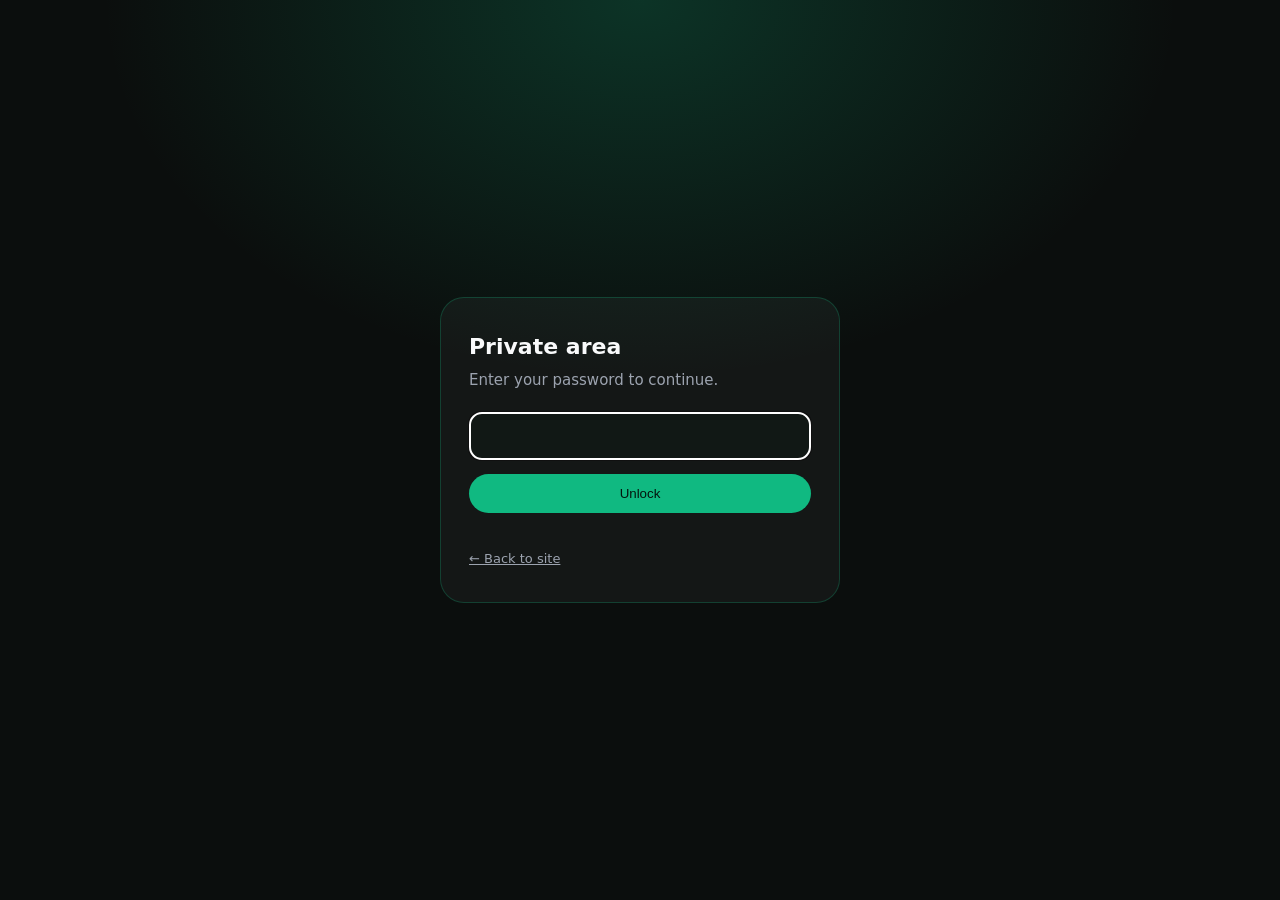
<file: admin.html>
<!DOCTYPE html>
<html lang="en"><head><meta charset="utf-8"><meta name="viewport" content="width=device-width,initial-scale=1">
<meta name="robots" content="noindex,nofollow"><meta name="referrer" content="no-referrer">
<meta http-equiv="Content-Security-Policy" content="default-src 'self'; script-src 'self' 'unsafe-inline'; style-src 'self' 'unsafe-inline'; img-src 'self' data: blob:; connect-src 'self'; base-uri 'none'; form-action 'none'; object-src 'none'">
<title>Private</title>
<style>
:root{color-scheme:dark}*{box-sizing:border-box}
body{margin:0;min-height:100vh;display:grid;place-items:center;background:#0B0E0D radial-gradient(60% 60% at 50% 0,rgba(16,185,129,.22),transparent 70%);color:#F9FAFB;font:15px/1.5 system-ui,-apple-system,Segoe UI,sans-serif;padding:20px}
.c{width:min(400px,100%);border:1px solid rgba(16,185,129,.25);border-radius:24px;padding:32px 28px;background:rgba(255,255,255,.04)}
h1{margin:0 0 6px;font-size:22px}p{margin:0 0 20px;color:#9CA3AF}
input{width:100%;background:#111815;color:#F9FAFB;border:1px solid rgba(16,185,129,.35);border-radius:12px;padding:12px 14px;font:inherit}
button{width:100%;margin-top:14px;background:#10B981;color:#04150d;border:0;border-radius:99px;padding:12px;font:700 15px inherit;cursor:pointer}
button:disabled{opacity:.5;cursor:wait}#e{min-height:22px;margin-top:12px;color:#f87171;font-size:13px}a{color:#9CA3AF;font-size:13px}
</style></head><body>
<form class="c" id="f" autocomplete="on"><h1>Private area</h1><p>Enter your password to continue.</p>
<input type="password" id="p" autocomplete="current-password" aria-label="Password" required autofocus>
<button id="b" type="submit">Unlock</button><div id="e" role="alert"></div><a href="index.html">&larr; Back to site</a></form>
<script type="application/json" id="d">{"v":1,"i":600000,"s":"nv+mIrvDtRJVk0yE9JnyeA==","n":"7GTTOj2izn2mnxWL","c":"qCo2Re+NTy2RgunuPLmBW7/PqnATYbzdkP/hmKLHnoEL3yf7PuYMVEQaxbSsBVk6LusYeE9hFFGUDuIGpp+3ZwdfDfBh7R5Z1d/o9T3IWOIsZlBZp5mq4ObGX5Wra0NxIDXGkYUqqDgttK7iUFHnuyPCzGU59fYDOb3Dg+7Aysx9+B26u7LiAh33+tiz8CX0XEqDtS5ZcfG1b/N+iCB0KHbnlvl75yEzf/zvEFjTkb6VAQjHPERbv4DHgZ3ZVkcxXUmNj6H63YZJr2UbqpeRk/GLkFWQk2DUtAQMteFvBYaP4HOpJJPaR9cF4sNh8+2C7HMrjFZtiQRZrj9T+ay4ruRhS9vBV4a66wY0giSFV8ihdePMtVsD+Envg/K+jgWVvhcPnty6JU1VFnQzppqrcT5zsC8NLkYSkZ0Q4/Enbi7Z9OiwrEx8DQXfKzWg6WILghlAn3/eEdVuY/aooZmQyhCSKXZ/0sBYgV5oWphb6se0BGIjf6zkS+W+dvfhfVcY0syWgxQBH0XfHztsLwDOFgdkgThLpMJG/elsvL3hRKCvrsX1bZL5KXxqFLJpFcU+M0WSWnK1O+4khDUUhiHlmPevDwraOtQNuOZCUYNo9qVD1dsE7/B+II85bfuSyxON+UJ2tVbyyvVsAg5ez3tEtIoXP8NLWeVYRzfUAaNeeYGz2ozMjg9y71OysyZWu+U7+QolkSxVOIUoxhjkaJMY/wcP3sLRbuDcE8s/T80UchivOXybnEpUVKEFts/COBDIRp7sfHE5ElIqCveeYLdgmUrr7J/UjHW9KgjlE+JnmQhcqswGhdUXYbTfUoCECHuLlHSOfEREja24DY5oJ3hKWmzrtuwm+5Tw5no70RwuQ+s3BIEN6l03hGG4f7zBPF6XbM3cNK96RoEBYii+B7oZ4+OkMPqNgkWIPNWAtmTH+kbhFVlOyGc2FAwLosKWUVZVSNIhE/uYE4pmpu1ReogEP8HrzPEwxGme3WkeBEjAv1GMV8SoqE/VeybEl1twKC0uNp1vosk0N/JQlfecw6OvYmVQX/AieUn9uyvsFOR+BUbZH5+lSarPJKQlq8kWv++v0wSg/TNa5ZQn2d2DbOCGdWIfNJt8zBatSewv3+f5YlPeziuamMP7wqO2XEIBEajH1AtNARIfU3XhjxnFCbSXLYXw2BKXOpe75TmGa6XPrM05ShKvr8o/KF/PxObL+VqxQbYwi5XhVjkgPhJDmvO8RYD/UNCCr1W5SzEl+yux0vG3uqnNJRUG/6+JdSdY2NJxGLuRl6aJzBOWEmq7GVDGPAtg7K9kV2UoRe/zOjNrPAyrAaEZGGQeJpEEeU8fj3I9Ck3WB6Swiv+asEet5lmF/hh5P5Smqozy8CMJh3CB09d9gtXzJ4rVJYKRkl6FNrxPqQlMgQ5V4aA/Gx5S5CXT9HghZJVqcIVRmvsir3H49IyvS9bkM5ZhfXYNF/gP/nnHqQtCE7OTmJst8/XRUo44Ip4C9HO5fPQsOIYAC661BziVorCLebsVI0a7qzXWpnqlRxD61NHuKszpYJ3nosbfdyEmJ3ge1lFz7ajTAZhAlq048V/q9F5et10I/XRWuej7A3Ph1WBKtE8HAOibMaeB82HXAyz4mYvjwgoCeWDzdUDmPXfNGzklQeKYcG4XhPcHxrdg/7oYwaB6mY/[base64]/+UnfKRimzBsgW8nJ48CHDM3AIqocu1ZgetdXdnZKDDKEpBJyajshZAtCLorKEe+1objz/dT0LeDC2QyWROailf8pjkK47HJszTSqkY1X86J4efZbLejB2NheUafm5nFahRtrc/r2o4MiWnYtc/RzdQIQaLxuF4ZTBYTlQuq+LEoU/MdXIGuUBmGB9oC/Kv4FOSYcMpH/2/hcatFaLTGyx1ZcSEft1JOyhKsYU0gkMoAK7BXxOch7ECvpjrCjVnAtP5CQszuhb/Uyuq45BU9j+JQceVhHA14rxc+di8TEpPOXNKaTaHRqKv7gE3IbxTOjH0O3fueXkYEALiuFVzM6c1mttlWOHTPrN554qpKjqbhnZ4ZdkVEnqnuJIFILOZO1/XZ+AGyZk8xq7cIpHZ5fLhI3feO5IOyt4oG7FTUra9EU6SB3bi1njb5fc6Tn8Xu2YqwWVa44HScveRN6krY78yX8kCklG/yv+IaJroKH2hXzmqWjLUuK/LFr2egz+ulGNS5xKJNKxbGLX4D20Sd+7kxb/CbQiS1iXOs9O7BIcELEuDh1vjd/QNE9LCh7js5GirSGptlTLHtp9f+xRI0JdTXg2fk6i9FPntjvJw/ZggsHhjKxwJHGessjgL3qi4ffsmo3hK/1VrsLGRbiKCCqDzkdxO0+/1WvMWc1wdulpDXVEohCrxP3kyq7RY0zXY4RxHRAR1fTyfyTv2WGHCuOI4nJhTregHe0xRwW3CcP36eAPFGAnAC5qu9OVUV5VSPe8jfS+fQddM36P1nuDWX5CNGI1ZPmuMM6kvCoUVbdUrhDb5ER/ZhH+MD4M2Yil4Ou1kMDcU1Uu+dspSo4TrG6ZKViS0yVGercOiod93rMp21Nalg5rr1+/AKMXILX32TnH+/ceumGtx5kDkHnQgCClB/ptsj9ZBc2Xqz2CtbzJcm5m5fsoNhEXK05ZTntT9Gf3wibuhpJtPuKIWLuF4/UgzR0i5tPbTk2N9TR5JYewAvK+e+9pJTwFucilurxcbmy8FPv8sglHMxuTiq1d4dpsl3YjUlGTvYJwrpZ95ojvxJY3JVLTulCfG/+ij6LANOWQnnkBpjF0WheNIkVa57WBLw5+styydNh5y1Q+Rvx5MdWku0SwsiN3/3/7HZL1Hq+Gtgn/QFnpIKoFPgZvdB0mRKSc2zvY0ifSZMo8rhrVhZbcNhtbiimyiquc9U7M9+v5mykhf6VjIrNw/AdR1rIS5kLfVLAMM0xgCJls92wy2VliZorfo6LroBUMVrJTOyvjYWcEDJkQoW7vrbAtHl44KNsUZbY0/yjy7i0lMbYi8Lbf1dW9hoO6NtLwHl7zzzC67y2/wISIJGMS7c7tCBdPTkZONyVMWC9gutuTPbmXlvgAOUJ9cS1s1avvZtJRXm/6yw9OJXE7qdHT5jai5Vt55N/[base64]/LDTN5CDv3EAx5Lm6iaCK90ZbRWrCJmFYltO4hg69T5Vp89s8cnC8AHEyVsgBUoVzJRvXUtn+bKbsgRGmGpqQHiCWQfJcNfow+dM/Te7LYEfnF1LkmC1dNxIq7uGXqF2PuI/srPIZRJyaiZJsZLa/DqilEJ18wN30FjqAsK0jihmldrsPRIyMzmwaGJolwqL6C1Cvzl7LFm4Cnjj+rIuvf/HcEAxGQ3w6TbFQ696MmOQmluUONnQ0oEyEyLIDSqtEVoGYU40JOhdCovCyIlY1fX+aJz6s/BQFnNWGenTLEFCioYcgyp/VYPiZdgOztj+oGUxHACrSkVAzI0sz3keS/uyFrs8OP7RbE/h0Z4LWKyT1dnyv6WHTqXq4Wp3oAmZNrVZKRYcXK4EQnsSW4CO7doZEGz0w5wMcg/aqKOhIo+WHYvBeWcqVwP4kRdLbIVbdXGvpmaS9u/AQH78UepX1yGDgTZxYohGxQcNTlIAeyqxpop8dvC9z78rYMb67FS1mOSZa6QUMnxgJ8rZ9SzjkMgRHTQVloSQ7OdqkNTsdfO2g3s6ONlFHS5Oy/WBb1/nZCUhTRJ2KvKp6PAGZG/[base64]/bqbtvsAjjDNPjoBZbtEZW3ZGmpd0wUItjhF7voKIRzNFHRtQRCoIaS8m4nWYsQO0QJnRHMz+IZyYrX7jKq4H17MlmzQ9cEYVj5o7j8VQ1yC4Z1657XI/LsQ9k6CoZfnDKeHciMgmp4UjZZDkOSP7cWt0qk2vxsX1hzCap/fIbFJU9wOIGFE+SjNhnBTYcTjlQ2z3FsjZws/NsDdMOfah3cNRKGI+QTm2KiUE3pfcsI9K7Z25bO2Vev8vwIQf83ViAEZAeU2wYSJjYnvtENg5rYSXpZl3dAWcTw7cB03dtMbPx6JxXsr4r9cd8H3VPfuWuOBpILyuXRk6klwyjTJKCmad876t5yoEv+7v2bkvlFmBkELZbOMc5XxjSljDudSZoAraCA9/9wRJwsYn9YgYVjgRCN+/IJWqpQfIvYAXqThofBcG+pEv+baXktZYEOLJYfRjM5rOZ/Bj/VtWls3hTyvo68j7RilUGfTesLv26UGZ6I/6qNmrNntNBbSNZOBb9RTbRzD4cpsGwknsWJU4USkJdVe+VI+hVw1NOKBvko61pfyLqWCwySrYYk+OIEuYjWSEiDYFTiGU4cxvbKmvcxDiuvRv+hqp58nXr5e+XnY8MeUWPoUbaHFvVHGeCZZBLmvBXaj/[base64]/QRQi1CHBwxdnSM/kXQfGHoVj1wzDlA9tqfq1vUAurbzHqkaCP8jnIgK1HObN8DZqqfXscR3wVifzbjyoNTbCHawMbb5h70usYhffCWJTaKWAIV3/nJfqkYjUbZEmV/JlHLrYU08bEp+57f3AfYKPQbDK64D+mP2si1prNi0CLklJhDo+v6Us/UDWPJYv7tqz6zZziX3131qbj5vS++q1jKRf2aSVHOk+hhYR4YHsjBwumwNgPpE9hHy25hpQ8oLSkQhIOgLp482AfvlCfgWw2HWl6k/LmjbRzohGlHpJ9DJe97cHBLzBxToM6w9hIB+cLsrkEXWPef1sF21wKjOwRJOcUyfPduAdaVZcptH/EumfK9u3e2/[base64]/eY9mtAtYd01Lttwz26S4aLhVGS/9OfH/JuiWnSgFYOaoFNK/AC3/g7wjpfCRjan8YqmfSssWHC1bU1+0BUZhWUmdY10tJ1h2HSR6BSo8hmuooLEZDSBa/jG3WolSTlx5ZJnYwN39mSbwiAmMEn/r0OrbGAR3qlBc7Fqe6v1kfsIovFgN2tcvTd8QDNQLZD0T5Y1K8FTgdjitkbK9B0k+wpwCiW45vulr3zWxiMMalKt9h4180A9r3K7Latxw7A/j3/oCOeoKtjxhTY4F/qjXqWGK2TCSsX80go9DGmYUGpMREITKFz9qw/fE43ewwZJG/TR2RmRKKZGpyTY8i/wEYn9D7h9S2scGMDCGhS61xlAmAR75aQcD//Nl9Nl0gsy6E/TL1l6h2ozOXs12kG3lwG1wl5+dW1R2+ln/eBVDwAPk6Z671TZCXY68ViTfJf/J3hJUKvO0h+w4YmocsuFAwGCAXOYUNDfeA+z7wsKtyClJLaPCKZGw2fd71GUS/qUR81r4SPFbayG1MgzoFDO6JDNWK6r9uQd9lemRCVTeQLI/S6AM75V6S5d2xqVfdZo9r9NVII58GwDrlL2qJqbNS25vc2VsJxUlEye+RE6WFPI65WpPG0mRpwF8/PYqejn355UEOrkmPr85M0qQYlBFF8D1/jEalP6nrVRqJb/Nm6n1Pvd//T1JbNEqQs+2qDGgygjXl82UNiQVL7sqVMYXV2un5X+Lq/Oi+vQaO+9WC5o6jccQhgRu7xns/E4dOniYIykqczmkGnkRBXLUcm07PSW8D5kZceAcG8Sp5m+cGOqH06QSvjhHHf1TgzSSeL5EQr/hp9423NJRdVzWnw4FAoMUZ/wXUHil4ZbmwgZ2V69Vrc3udQ4+zvSs3e5BtlZytP/Hp//6sfSA4lIrm8mVwmA5xr/J/8t8KAdKhQeCE+kVHg3GJjQBQqfdrJEXq9scOe6jTVmPnxatGzRhT9su/rNQ3KrV/XOHev5W2asphPm6TMiYGAsVCRIdOEk5kgvvZWJUmx7Fq8kalHvP7Nzr4vb6ugi6yyw22me+x0ZZC4qWUDDXoSmqugzI4C81F9yRON7/vpF2JQWB9FPkvImyHzapEoNV3NpPjLApiZ8FzChrdRbZgONKpaADYZNchqfcafOpNp/p0cpHcCAlW//hIHqIal3nc39mMyuL1rZ1ZIR1aawzVlfPdSkEPxz9+zydyg5APv2HpsLe3iPPg4KdIY20JJ/[base64]/rmM+VvU7RHtkuutgZM0rQcqKoimaK1U28dET561KHCF/BhT/SShzFKdX4lYx8uV3ThVV7A9QnJEWcPG50xBpdXuuS7DPkKDLLq2P6rXUKW/MpeYxwbKhvaxHWpE1Lg+ILe/5KlBHnzh8WGkSZWW6t4aINlnkX4UWNn8fa5Q1vbMn5T+LgohcfM7hM+g+3ga+puLUV0gFJZjGgvvnneNoZLtLht45ACB3NQ6Mfdfo7pjNAZPihkbyd3BAG6h5dXDAMVcNhWq9XKVv7zbR0h/un4ohipM1QANSrG4DmVYhIV8zKFo4Z1rLxu0ibdOEKFBbZ5E3/MXl91JaPKt2i+Q9QyhdJxISmslY12ytGNJ51AEcRD9/l7YzE8kW5ClosrBZufNv8BAHqp9jkD4ktmxqxa6KUrzZyoaOlxtZVvROyUDLCGJhcKiS1tfm6UvX7SN0GLFmwT30aPJOsZAEUsMTF4cnD42UkxJJLbFZIyz4qYlEuUGJ7kFO9o+Uk//ldzCvSj/9IDAP6f1tZhvvLTgr6HVZfXbLDfS6OEFE1xtlw1BnKWrMKelxXdvQl0+DabLfTrFKvGUTm48aUZmYyvYLiU2CgeWMmXUJ/HgWgAWUtGgpGppeWkbAqeSvyQyfQEgpfB+e9twHaH8tMusL19yMv3c9VoGngfrwc6nvyJxXjsMJHf6VJwZAx5OTiCBovEzykBqs6hVBMBZkn5r8dPG5jdahsKEGz0Jrl6HdLxd6IqwhFRq/c3OolfLLyBZC7cXXFtH1Go90puFmBIzmZadEOMesPn24SOA/y4X0uovF7/rrgz8TzfULTXWK+BJwlG7CuSxedg0zQ93jf3axagD/4VmsJsLH9v2miWmxl/7IpIvjLJ7CrI9Wghx4X7S6mwCpTCSywhm3/GPks+x72GRHPZBz/5oVHHLl9FS245aNUrVx0BolU3F290Vc9nQJEu8XBcNhW35lfBcQ9EQkOTB69qE4WRw5/HawwBcsAPaMW0Y03eNQuVDuma2GN3c5BV8aFqNvD2s7PxHFq7+LppXk580tna5/xqKFhDuCNSXCe6IaFPnD+1CLGp97+YxNC6jpebeRmw3AMTGNQDc6bvQkmVBQzYsvUMTnD7eSHlDcq7vnQanG2nNwY/3/QzmWNWk2r5YecqlkkT8zxPjWiCE51XoMxa+ffOjrz7QJIO66Y4P8ID75Ts5xhfCZ4UuZtAdr+f/DTmZPCjsHMgFSHHQU3Ur3D6Q4GC0iG4J29T7z0xNYiO+mcLgttL5GuSVuDN6Y4nqFoARQ8vfhI+xMuNbN8GuSe9whPPIj/TJihw/wigNxZom8VcUsDZ3bCwfm/uiAyU01a/5eVpD9jaVf3OrKSugh89p9mgCkZait4CmunGtlm08gUAN+1s+FghOuqkKZLF/y8nuWWeNPMzk/E3MGLsOf7viHRIJMSvwjXwDr38d7Pw9Bhgpe7irpuLcKnI6o34ITqSw0mILu3MN5k6VNgfJgJs6lJPcH+Tia6Kk9E05sbgMeqEL2/D8N7I0SQ52yGEeazwdy/wk0G6nRhX8swhtMt1YjGw3+w8xTFXZXd73rvA+XCrT8EKYwxnHJS9udbvrUJG2Mt+CMg6N/o/YaGqFgcSh7R0oUocTjRIqLeJf5SVpBc+vMNLZgfPbeU7LmDyUFcjRrudIcY93PvOfEIKYv2pZbvast7Xh/yfV2+1NkY1Bl8YstJdKmsDAYjnzrbuKNRGYKNGPwkZN7F3/6bjkFAtJ4GlJACl5kjYmmkwYCpt0bN93HHfoDQlZ/H6fzsHUi2vwo2h8Y9yBK5bk+6qCMw50KSzoeALwCd4lX+On6g7z5Cjxi+LjUnxYWhRNq5wLiGR0J+RG/2FL1LuLUWF4tb+4CTbRNQ2rzqTaGzxvuCuxgS+8IFOD6+bJjaG6n4z657qZg4dn7Ywe6if75FrR5sF3Vt+xGdnlDCAyEkkY5XsnLzKspUvMuBDTLYiLKwQn423YFLFoMGWP4/Yo066kzpXkdNbJtMXhTszhNwE05i/isFUxYe7r/JSjt6cWnSEHnbhatDULEiquCcC/ikJPWP/k98G5aSc2HAgFAtNRSY6wanwy0md2q3TJqfM+B3rABnwGceUIPTcCZJM+Hl2+pgOuI9r+3YKnzGy0czNI+aByqb+bPr+setDWpFPRFDzEs53KhQNPO/jxHKgqssR/FD1S2uYJa0Gi9MPA/j22kNdDdAGp72Ers1+1lLDcBw7SoJjDqAxk4JXp4xJOrrSDo4jnEnqAqi3+CaM5xw/EORiYLhZzBozPjfzY5eJpB0wLVsvy+IkiKLgR8CSRhtm2aDvqcnUKgoYA60gyxBBtWg8cmY4cn6pNchvMZW7yPdhFtEbrZctdEsnmVRmYbyYclKAvDSRiIqjYoKVDXlj29RwuxzTcLqULhDQ5QpQ8r4VhUyu4s52BxcnYJnOSs9WxWdLmAQ6U6nIACNA1D2oDI9xf/Zrl5XB/ZjQXEglzMtj10RbkcY3JghtQ8q3qN9B7vYBlNrDS2IdrWFmtHUkkpJDTmLM7ZZMKIgydBR+7cSNchqWAsFIPEWihp7KRNrtBQFBh4ktEhrL8vPPmGml/GUuLvVGIG74PXj1akuqiW7Dq4kWC5zX5qjbiaVW7hLjNxeeWoqcZqGC+mEXpYL+0AHlJY8qXmweXIqiCHKBqxJhljuDk3S7FdDybmRXxHHgpP7o6vO/KoqjHpNoe+VohIxHweDWB+QtvFCHBr8pTaTi6uMegsmkDW0I/2rhEro9o3pT1IVZ709iawBr90j68B960QLnb8ufHvyGsa0mVY9JDref/IBg2gW4CcmQTnssB0E4YViBueH5rS3IA62oserND9gk9fi2V8Gd2d973gVpOOonu9Qo7zaewa/R3MSMzaMlNKW3ZgsgBUD+ztRBDM/2SMf68jJS0RwzqtAHi5pOnGbHvkPF/+31LM7+zIh+S0Q37ulcvkxhetLdR4BQuxE38lhz9TEq6dasmBeWiUFlwZkibfG8OGGM4fPaVt0WNg1QWnGSxe3EY8HK5u8fRn2OzzYf7ez/SuQD5pZFStRGM+7SonhmIw05YjESLZU+xgpkUrxAoQFq/iCPLqZmOTn3fDh/B7osgXCeBfP6IhSCJFefCHxO+okKy1pOChbvgVHsogQQUc11VvJBjCtdDPzVy0JTCJx4gmJDE9sNouPNghkw8pfpznET8XBnFGVv1mYjlMe3acMnL/FlXCRgmim8CEnEYKcSe80KN56vu9BhaGpojuRqM01nlM3Oi3U8lkLd6K/pr8FkOjDLh7zX6CeyWSpMmiTi6w+y0XR9qMN0prxMAy3T9P+6ztxIGP5eGx3i4bxnDlg+78zDX+L/CizxxyDKQaXInpkwZCIXCJf29iJDtxzIZIeE8YmqUowwMcufY+epUH3h2+PPPYI1YyYOO8loip/UoKQeYkinwGcDY13tbhsXcaJsqAZqlRh0J8KC5aEfYsWIrhj4ArAJ6d+if+HFX1ou0upLMsAXgxsCY65+tGKygKmvXe7f/EQDU6G0rTOphv7GVsTa2GdxLk9UZB7XbNG7CR9QhN64ntSGXeVIttrFqM7Mi/c1pcgHG2BpFyMyaahv/[base64]/gDdsflrHu/uJwDljXOT09D9y3m61HhWyaNEUjtS3zGJNymNnDlNiywejO6SoP+xVSnE1LaaNGzACxvsd5kfhR4vHCuMdYUlqQxUydu+cDOT0iUAbTdquXs33MddupwiqqOYNTFBU62pfHXoYmOczFVSzY5wbEncNyqP1hkwwzdyKAJiamDNvsH/sRd0Tr0YckVkGSItp4/[base64]/5JEJjB9Ed2JrWd3O6ik6yEZQLoaRwI4fARX/bOV1pHX+kH+lR/pIpyLIJqIYgiILdfEFjdCTULFaVANad14IzHuA8yOVPmOAUx7iuXXdTR/c0K6SgZyzqS1HMVm8ywCh7AnI8IO2Y25LjOd1YjixeE2qU7BZJQVqSVSVb5tmL2WmpLQ4PYIkkzsHYyHiV11NLh8eBE9hhxMFohgXsV67LtBrm70dsnHwO8eq4XPicJS88EzRSjnSpkLXuqVRYyYD8lgZ+nPqZODPPLSW+ZwbTW4eaT3J4I/l4IfGNVguLYt0fjscURoFlisV23LRF2bwOhpEHVrYBH0shqr47liXLcuBtnm55TTXJM7omr+gQWZ4++oLfZSv7Wvhmv4dp7sGZXIEyDvLt+HpDwuh1K2q5nA7LtZAL/iR951iHFm2CPfg04PVHnJANptlry1qsI9J74vlxtGCvQ9Rdp+80uPWgdVSDmpdNfrnoByvS7i2Q2kNAWxA/In+JLQnXnqlSZ0aOZoIYrxb5bM87gUhp6rJe09evwfoYiNn4GixsUliKo2R+6k3svy9c4JP/qgcV4djsxNZuCFQXZ0XOUOtViZG4FYOa8JdskyeAYNfFecq3vDBuVtnqLM/i6fS0q8EKmcGiY2QmgYCTTUdg8CnKOVfTbxDLrJNdTZdofne2nFi4u15wV4wPvIgql8fKISwkyVK/ILbzNYO9bDF4Y2hLfcrcP6alHqA7A5t1+LuIDc8mdjcjB+JePN05tkkF8L7O8dBCga/YIQKiZ0VyIOMZIaV9JwRo8gGnJEJw0Stjx3KuDRTL3lABz/GQLX2vksZBt9nmWYsexIffFqg7zhzFOaAPol4jEnLnKYeWGTyCLiDIj0sMCF4jrN+gh5atB2cm+bEBTOrZkCx3UxEgY3PxhYRd+jOz4fVY+ktPT7dE5/114ARZXfTlKPFr6iTARzyYEqOYHHLoRjrdXt6UUjNPWoziBemIt0MtMJw7C1DheUMdN+9jDwx5Ea2TQasoUm3oZI0aytvLZX4o3zstlfkWvaT5sdn5hF6Ap+a7ZJ9dv1qRUGg4pxjSbG5k6X5yCs5OgBZCIUMZZvjWi7Nok8MhnSiMb4IX0l7cf6klWw54vt6JPL/iHOIXYc9jwsmi4cmXLeKzNCkvRBaZPD6xprk3R1RBZK3yXGtx8WWanjQd9phYtKjjiArTt4PHNKiqUdyLbo//1jlOqQq+FW2mKmug4zSBysGofIKR1RucvLz5IJndYEg9Gx7p0/q0KiV6tKgtg9WjzhQFQgawZrB2vdoPkPex3IzQgDNt+sVt3bmEDaPPPLokPnhf65MS4Z5ZiXxFW9RhKGYwZP1cUV9RXmDYq1Q0V3b+AhaVROlU2JGJr3Ws0T8qB3YBMTZttc/wTeGRUVY/w3D54VP81ItLO1vpFYDy7j5d4zV57iJ5KOypAco12zMol/[base64]/0BOSDSvDtySfcQ6luc8e0adRXXLyzeYUOaZZwDdQNzz74JSdY1RxehGHwJ81DIxTAKJU1MMQkzyPm4exMyG5ajO6aDfZGqtCMlTXvubn9WPmNzNpr9MDtI3n7cN6udN6osypAWmweoIc//IvB3pcRubx1FaqWK0+p202K/URHKPLbx0x9a6DmsQwRwzZK3QKzDBwXXre6mZipbZpdacOX+BAQ066MGpS6OjCgCFPmo1VxmLXolfCQV4XRXC4i3CwPDBWSoHJYuWZxwPybRvg13Bt5AUfaKiGpfx1562Ydicp/X54OOnWjmGYzOSTePyTm5wbRpmJGHZKXcgXbW3ya3O2D77L8z6VsYep4IvKENuKzgwVgMUQSARGEou/S8FU8pXWszKPcSJLhNz5rMAYKZnLV5GmdMLpbqbn7I8kHfaCuxzTyW98wFnKW7EKKPW4volu9MgBednnrzU6v10Gsw8q3oYymjIVC2o7ZdMDjpknO8suTplMRzi2Om4EL9GeiH7BBd3D6VCaeFi8zcTYWM7Ml7qV1MvNPXY3rdN4rppurhcGnSP0QNLmVjt/j5IxMYlCt1aS6ZHj8BNVhclguL8d0DfTskZl2JD9TY+hSI8LIivJsM8j+MgEsuVZAUHRt3HdJdYTYguUNFictSyWfOcxrItcBbFXCZdRVDvRuufCH3X4AgML8DxWREW/BY5sQa1ddOCBldAWz5h4GCMF1pGAfBZlpRI2X3GQNokUwBJLYS8kvFKrtJ+Fk9mTg+U+0NrfYx3N6cD0uIku31foSLQUaMqejm/e/Ec0Mr1MMIKjDQyExWZiDEFIPbWN6z2E+sDiChiFmcla8iodzqMP3BTo1v34YYCrFbgU+hixwosqcVC28lK9Fc6rvr9V8xskazsauLUmlz1+C65+ooZmbdfqSuOj9e4DBi8cdbSXJyxWLkZ8a8v5yp2VaJjgQlaCUx/1z3j0LCsJBPK2sdWkJ/B2+4kQ8J5//6v45OcpvLvIRRyYHqBYqMwG8TaIVwCTvaj6jojN6GnRMEQR5m9a1K6opN1voc1Xp8gEZgO4kOV/E2v/EndJwH3tvP7nhQ7bz62uuY3vv83OWkKJzjrfKrMZEVj9mKJeDKi5cnz7vpSDHvQgB7udHDvIrbQf/pq5kfnSuh8VF9JhxAzM80UW9lO83x6IaVTtCyZEySgcCfDFr7ggZaUAIuGvg3hdPNfnjdoDq/jhbQ1DI6HR9nh4hgXiqo8hLL3IlgAk8W/LaZLgta2jrG6c1n8ueQgKnH58cHtZorRy31zbfQwTZB0KIN3khI6db221Qph8mhHmkdm7qelzYnlWFSF6W6ywxTICaGLApcfPIiNS8rxPVnfY4TssHKRY7jc/lDq"}</script>
<script>
(function(){
var D=JSON.parse(document.getElementById('d').textContent),fails=0,f=document.getElementById('f'),e=document.getElementById('e'),b=document.getElementById('b');
var u8=function(s){return Uint8Array.from(atob(s),function(c){return c.charCodeAt(0)})};
async function open(pw){
  var enc=new TextEncoder(),km=await crypto.subtle.importKey('raw',enc.encode(pw),'PBKDF2',false,['deriveKey']);
  var key=await crypto.subtle.deriveKey({name:'PBKDF2',salt:u8(D.s),iterations:D.i,hash:'SHA-256'},km,{name:'AES-GCM',length:256},false,['decrypt']);
  return new TextDecoder().decode(await crypto.subtle.decrypt({name:'AES-GCM',iv:u8(D.n)},key,u8(D.c)));
}
f.addEventListener('submit',async function(ev){
  ev.preventDefault();
  if(!window.crypto||!crypto.subtle){e.textContent='This page needs HTTPS (or localhost).';return}
  b.disabled=true;e.textContent='';
  try{var html=await open(document.getElementById('p').value);document.open();document.write(html);document.close()}
  catch(x){fails++;var wait=Math.min(Math.pow(2,fails)*600,10000);e.textContent='Wrong password. Wait '+Math.round(wait/1000)+'s.';setTimeout(function(){b.disabled=false},wait);document.getElementById('p').select()}
});
})();
</script></body></html>
</file>
